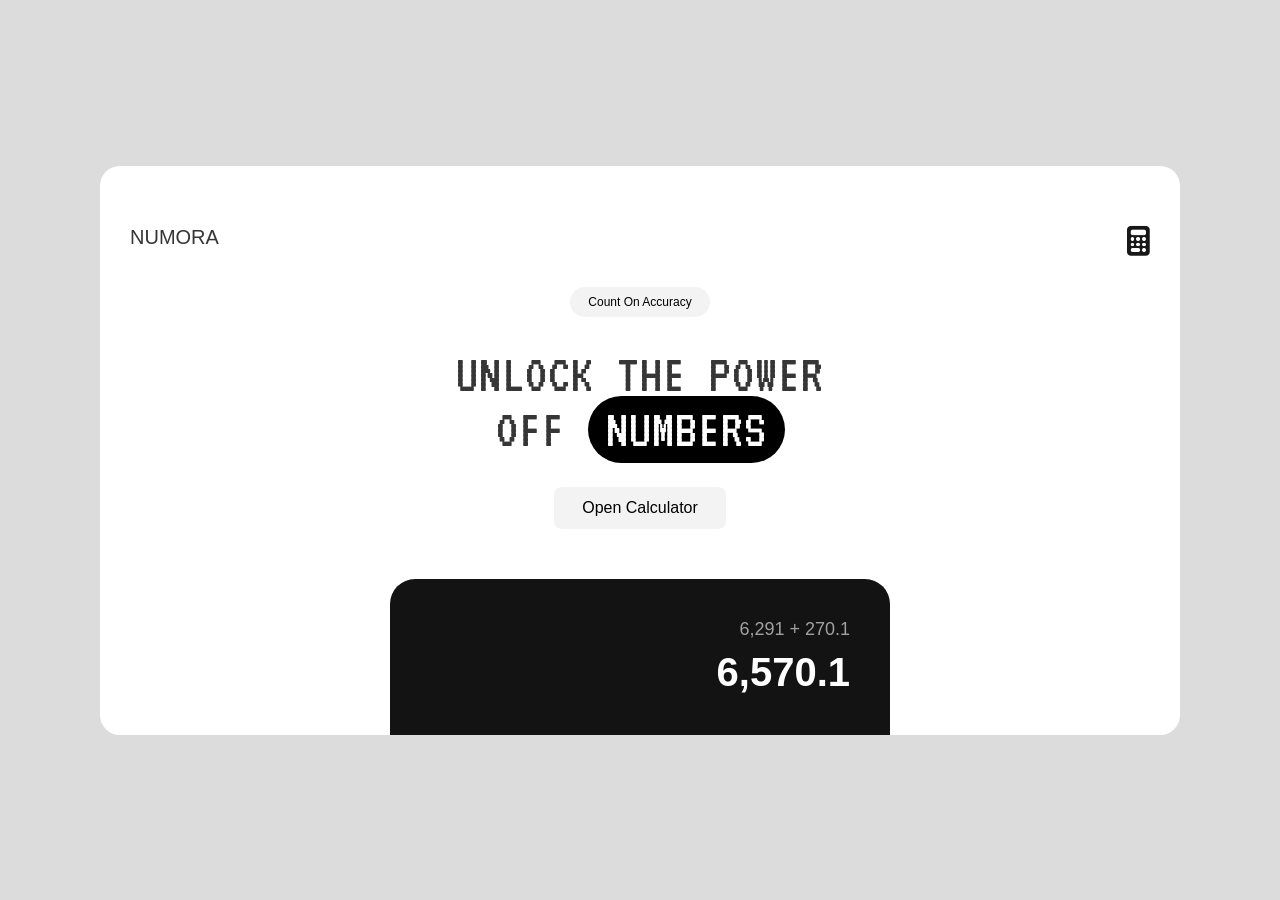
<file: index.html>
<!doctype html>
<html lang="en">
  <head>
    <meta charset="UTF-8" />
    <title>Calculator</title>
    <!-- Font Awesome for calculator icon -->
    <link
      rel="stylesheet"
      href="https://cdnjs.cloudflare.com/ajax/libs/font-awesome/6.4.0/css/all.min.css"
    />
    <link rel="preconnect" href="https://fonts.googleapis.com" />
    <link rel="preconnect" href="https://fonts.gstatic.com" crossorigin />
    <link
      href="https://fonts.googleapis.com/css2?family=VT323&display=swap"
      rel="stylesheet"
    />
    <link rel="stylesheet" href="style.css" />
  </head>
  <body>
    <section class="wrapper">
      <div class="card">
        <div class="top-bar">
          <span>
            <a class="nav-logo" href="">NUMORA</a>
          </span>
          <span>
            <a href="calculator.html">
              <i class="fa-solid fa-calculator nav-calc"></i>
            </a>
          </span>
        </div>

        <!-- <div class="logo">✿</div> -->

        <div class="tag">Count On Accuracy</div>

        <h1>
          UNLOCK THE POWER <br />
          OFF <span class="highlight">NUMBERS</span>
        </h1>

        <a href="calculator.html" class="cta">Open Calculator</a>

        <div class="preview">
          <p class="small">6,291 + 270.1</p>
          <h2>6,570.1</h2>
        </div>
      </div>
    </section>
  </body>
</html>
</file>
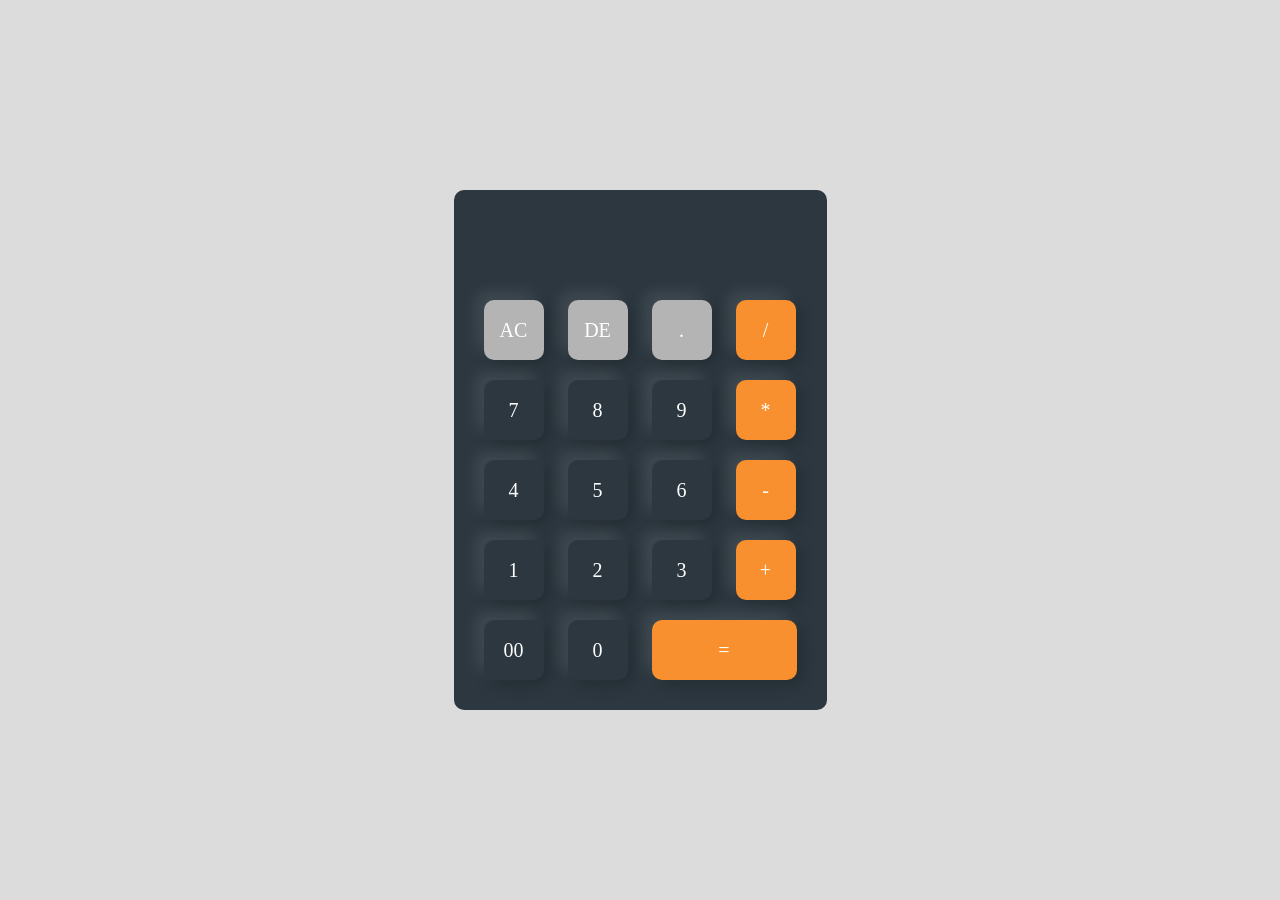
<file: calculator.html>
<!DOCTYPE html>
<html lang="en">
<head>
    <meta charset="UTF-8">
    <meta name="viewport" content="width=device-width, initial-scale=1.0">
    <title>Calculator</title>
    <link rel="stylesheet" href="calculator.css">
</head>
<body>
    <div class="container">
        <div class="calculator">
            <form>
                <div class="display">
                    <input type="text" name="display">
                </div>
                <div>
                    <input type="button" value="AC" onclick="display.value = '' " class="operator1">
                    <input type="button" value="DE" onclick="display.value = display.value.toString().slice
                    (0, -1 ) " class="operator1"> <!-- removes last character (backspace) -->
                    <input type="button" value="." onclick="display.value += '.' " class="operator1">
                    <input type="button" value="/" onclick="display.value += '/' " class="operator">
                </div>
                <div>
                    <input type="button" value="7" onclick="display.value += '7' ">  <!-- onclick adds funtionality to the button. when clicked it dispalys. += allows display of multiple clicks -->
                    <input type="button" value="8" onclick="display.value += '8' ">
                    <input type="button" value="9" onclick="display.value += '9' ">
                    <input type="button" value="*" onclick="display.value += '*' " class="operator">
                </div>
                <div>
                    <input type="button" value="4" onclick="display.value += '4' ">
                    <input type="button" value="5" onclick="display.value += '5' ">
                    <input type="button" value="6" onclick="display.value += '6' ">
                    <input type="button" value="-" onclick="display.value += '-' " class="operator">
                </div>
                <div>
                    <input type="button" value="1" onclick="display.value += '1' ">
                    <input type="button" value="2" onclick="display.value += '2' ">
                    <input type="button" value="3" onclick="display.value += '3' ">
                    <input type="button" value="+" onclick="display.value += '+' " class="operator">
                </div>
                <div>
                    <input type="button" value="00" onclick="display.value += '00' ">
                    <input type="button" value="0" onclick="display.value += '0' ">
                    <input type="button" value="=" onclick="display.value = eval(display.value)" class="equal operator" >
                </div>
            </form>
        </div>
    </div>
</body>
</html>
</file>
<file: style.css>
*{
  margin:0;
  padding:0;
  box-sizing:border-box;
  font-family: 'Poppins', sans-serif;
}

body{
  background: #dcdcdc;
  display:flex;
  justify-content:center;
  align-items:center;
  min-height:100vh;
  padding: 20px;
}

/* Main white card */
.wrapper{
  width: 100%;
  height: 100%;
  padding: 0 80px;
}

.card{
  background:white;
  max-width: 100%;
  margin: auto;
  padding:60px 30px 0;
  border-radius:20px;
  text-align:center;
  position:relative;
}

/* Top bar */
.top-bar{
  display:flex;
  justify-content:space-between;
  font-size:20px;
  color:gray;
}

.nav-logo{
    text-decoration: none;
    color: rgb(54, 54, 54);
}

.nav-calc{
    font-size: 30px;
    color: rgb(25, 24, 24);
}

/* Logo */
.logo{
  font-size:30px;
  color:orange;
  margin:20px 0;
}

/* Tag */
.tag{
  display:inline-block;
  padding:8px 18px;
  background:#f3f3f3;
  border-radius:50px;
  font-size:12px;
  margin: 30px;
}

/* Headline */
h1{
  font-size:55px;
  font-weight:500;
  letter-spacing:1px;
  margin-bottom:30px;
  font-family: "VT323", monospace;
  color: rgb(54, 54, 54);
}

.highlight{
  background:black;
  color:white;
  padding:6px 18px;
  border-radius:50px;
  font-family: "VT323", monospace;
}

/* Button */
.cta{
  display:inline-block;
  margin-bottom:50px;
  padding:12px 28px;
  background:#f3f3f3;
  color:rgb(1, 1, 1);
  text-decoration:none;
  border-radius:8px;
  transition:0.3s;
}

.cta:hover{
  transform:scale(1.05);
}

.nav-calc:hover{
    transform:scale(1.05);
}

/* Calculator preview */
.preview{
  background:rgb(19, 19, 19);
  color:white;
  padding:40px 40px 0;
  border-radius:25px 25px 0px 0px;
  max-width:500px;
  margin:auto;
}

.preview .small{
  opacity:0.6;
  font-size:18px;
  text-align: right;
}

.preview h2{
  font-size:40px;
  margin-top:10px;
  text-align: right;
  padding-bottom: 40px;
}
</file>
<file: calculator.css>
*{
    margin: 0;
    padding: 0;
    font-family: 'Poppins', 'sans-serif';
    box-sizing: border-box;
}

.container{
    width: 100%;
    height: 100vh;
    background: #dcdcdc;
    display: flex;
    align-items: center;
    justify-content: center;
}

.calculator{
    background: rgb(44, 55, 63);
    padding: 20px;
    border-radius: 10px;
}

.calculator form input{
    border: 0;
    outline: 0;
    width: 60px;
    height: 60px;
    border-radius: 10px;
    box-shadow: -8px -8px 15px rgba(255, 255, 255, 0.1),5px 5px 15px rgba(0, 0, 0, 0.2);
    background: transparent;
    font-size: 20px;
    color: #fff;
    cursor: pointer;
    margin: 10px;
}

form .display{
    display: flex;
    justify-content: flex-end;
    margin: 30px o;
}

form .display input{
    text-align: right;
    flex: 1; /* takes full witdth*/
    font-size: 45px;
    box-shadow: none;
}

form input.equal{
    width: 145px;
}

form input.operator{
    background-color: #f9902f;
}

form input.operator1{
    background-color: rgb(180, 180, 180);
}
</file>
